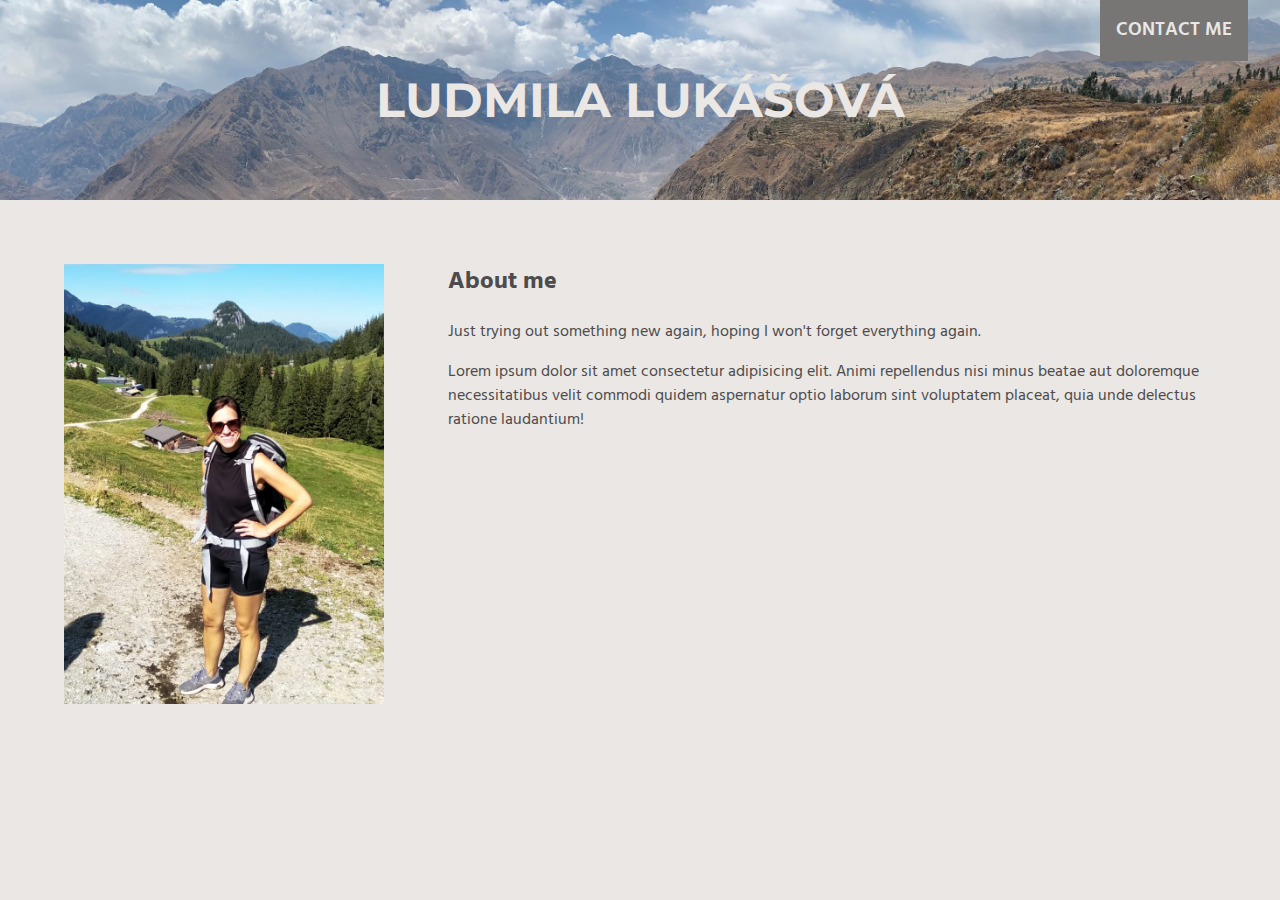
<file: index.html>
<!DOCTYPE html>
<html lang="en">

<head>
  <meta charset="UTF-8">
  <meta name="viewport" content="width=device-width, initial-scale=1.0">
  <title>About me</title>

  <link href="https://fonts.googleapis.com/css2?family=Hind:wght@300;400&family=Montserrat:ital,wght@0,400;0,500;1,400;1,500&display=swap" rel="stylesheet">

  <link rel="stylesheet" href="style.css">
</head>

<body>

  <!--Site header-->
  <header>

    <ul class="topnav">
      <li><a href="contact.html"> Contact me </a> </li>
    </ul>

    <h1> Ludmila Lukášová </h1>

  </header>

  <!--About me-->
  <section class="about-me">
    <img src="IMG_me.jpg" class="photo-aboutme" alt="Ludmila Lukášová">

    <h2>About me</h2>
    <p>Just trying out something new again, hoping I won't forget everything again.</p>

    <p>Lorem ipsum dolor sit amet consectetur adipisicing elit. Animi repellendus nisi minus beatae aut doloremque necessitatibus velit commodi quidem aspernatur optio laborum sint voluptatem placeat, quia unde delectus ratione laudantium!</p>
  </section>

</body>

</html>
</file>
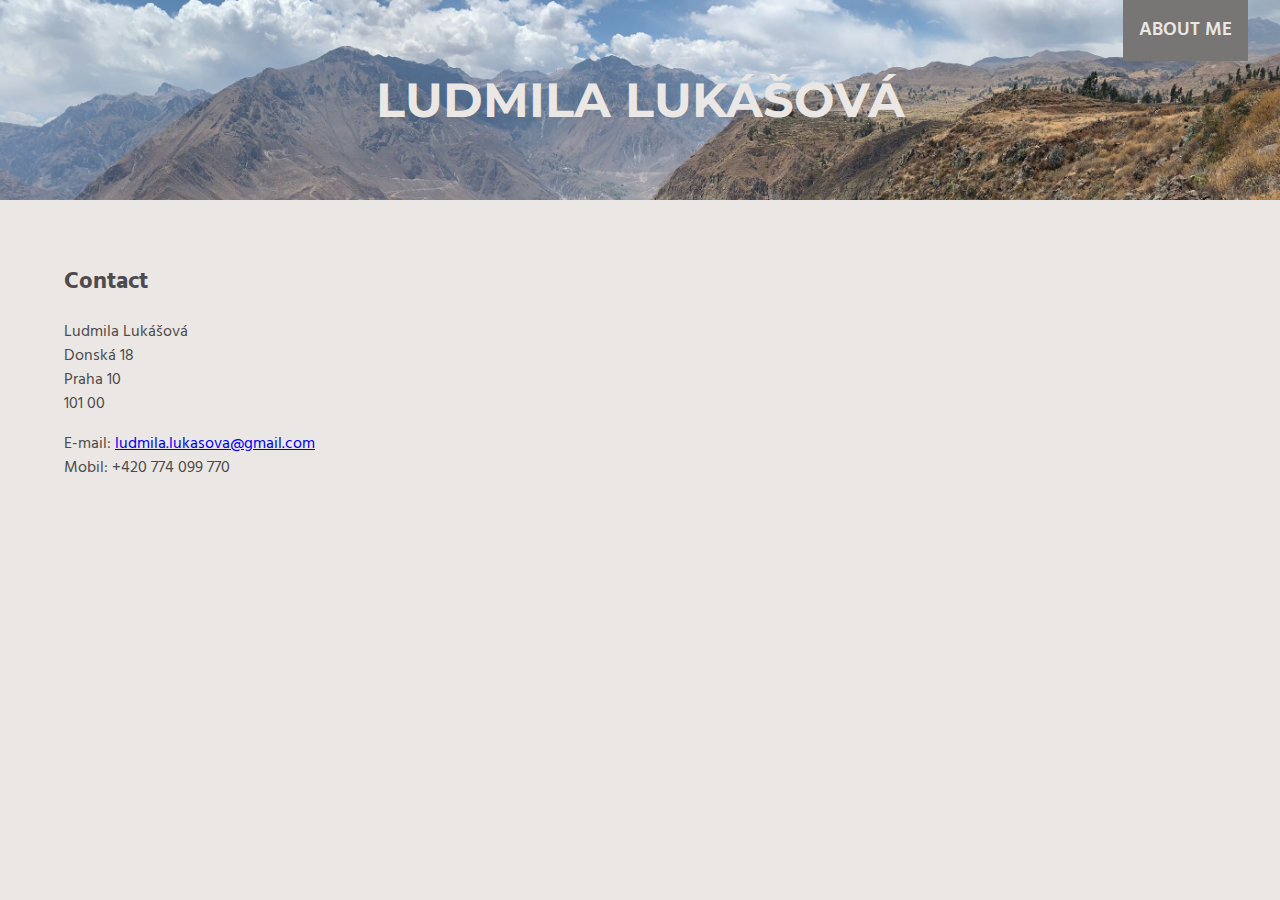
<file: contact.html>
<!DOCTYPE html>
<html lang="en">

<head>
  <meta charset="UTF-8">
  <meta name="viewport" content="width=device-width, initial-scale=1.0">
  <title>Contact</title>

  <link href="https://fonts.googleapis.com/css2?family=Hind:wght@300;400&family=Montserrat:ital,wght@0,400;0,500;1,400;1,500&display=swap" rel="stylesheet">

  <link rel="stylesheet" href="style.css">
</head>

<body>

  <!--Site header-->
  <header>

    <ul class="topnav">
      <li><a href="index.html"> About me </a> </li>
    </ul>

    <h1> Ludmila Lukášová </h1>

  </header>

  <!--Section contact-->
  <section class="contact">

    <h2>Contact</h2>
    <p>
      Ludmila Lukášová<br>
      Donská 18<br>
      Praha 10<br>
      101 00
    </p>

    <p>
      E-mail: <a href="mailto:ludmila.lukasova@gmail.com">ludmila.lukasova@gmail.com</a><br>
      Mobil: +420 774 099 770
    </p>

  </section>



</body>

</html>
</file>
<file: style.css>
body{
  background-color: #eae7e4;
  color: #4d4B4B;
  font-family: 'Hind', serif;
  font-size: 1rem;
  line-height: 1.5;
  margin:0;
}

header{
  background-image: url("Background_pic.jpg");
  text-align: center;
  background-repeat: no-repeat;
  background-position: center;
  background-size: cover;
}

h1{
  font-family: 'Montserrat', sans-serif;
  color: #eae7e4;
  text-transform: uppercase;
  font-size:3rem;
  padding:4rem 0;
  margin:0;
}

.topnav {
  float:right;
  text-transform: uppercase;
}

.topnav li{
  display: inline-block;
}

.topnav a{
  color: #eae7e4;
  background-color: #787675;
  font-size: 1.2rem;
  font-weight: 600;
  margin-right: 2rem;
  padding: 1rem 1rem;
  text-align: center;
  text-decoration: none;
}

.topnav a:hover,
.topnav a:focus,
.topnav a:active {
  background-color: #4d4B4B;
  color:white;
}

section{
  margin-top: 4rem;
}

p{
  display:block;
  margin-right: 4rem;
}

.photo-aboutme{
  width: 20rem;
  height: auto;
  float: left;
  margin: 0 4rem;
}

.contact{
  padding-left:4rem;
}
</file>
